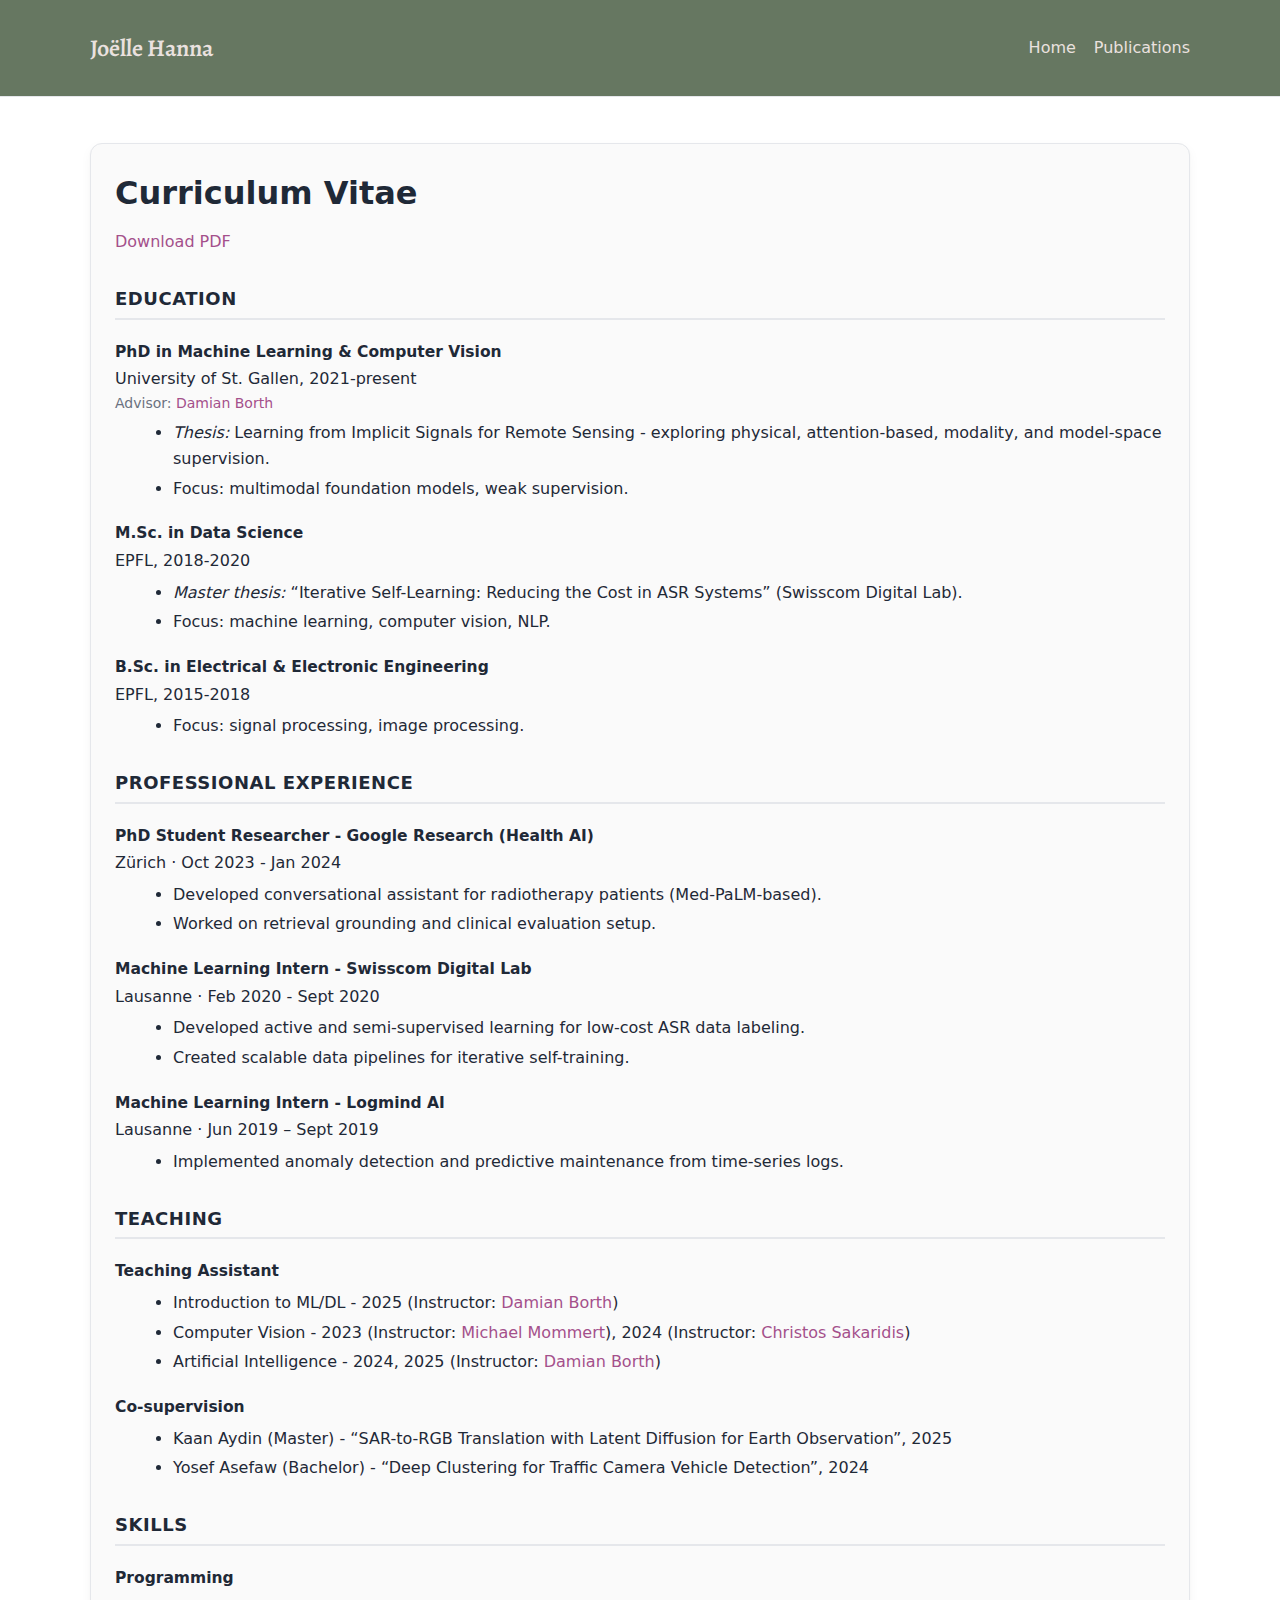
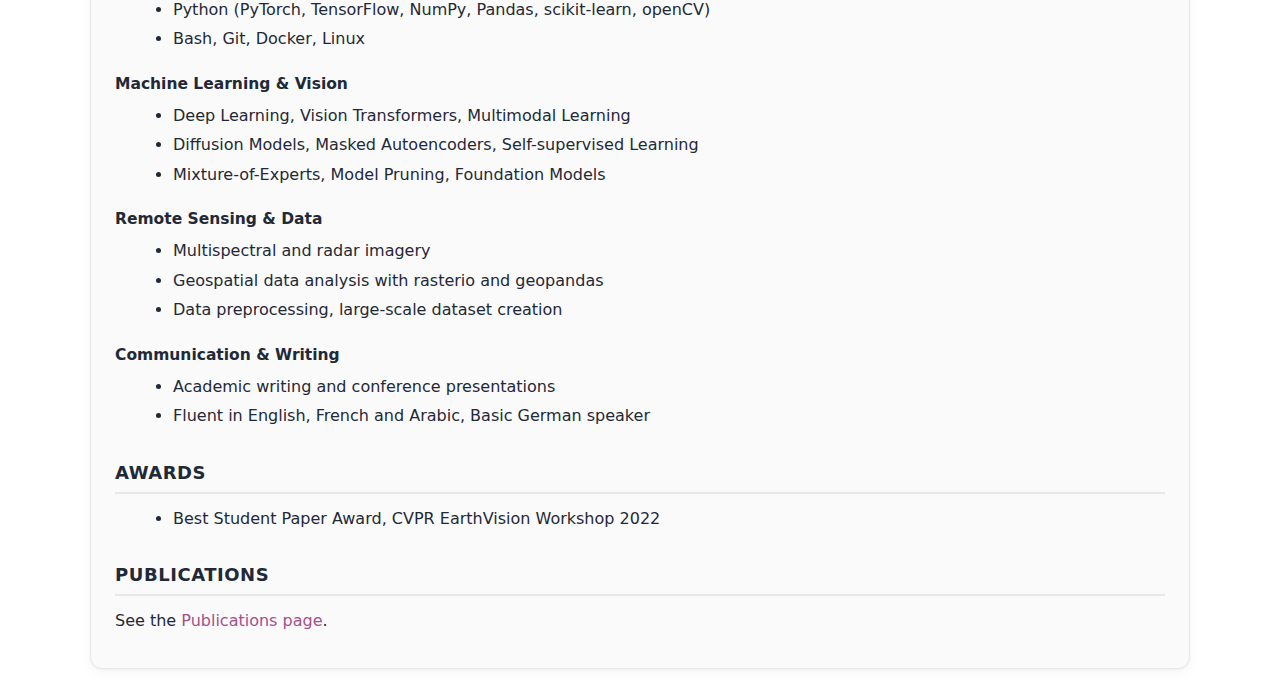
<file: cv.html>
<!doctype html>
<html lang="en">
<head>
  <meta charset="utf-8" />
  <meta name="viewport" content="width=device-width, initial-scale=1" />
  <title>Joëlle Hanna – Curriculum Vitae</title>
  <meta name="description" content="Curriculum Vitae" />
  <link rel="canonical" href="/cv.html" />
  <link href="style.css" rel="stylesheet" />
  <style>
    .card{background:var(--card);border:1px solid var(--border);border-radius:12px;box-shadow:var(--shadow)}
    main{margin-top:26px}
    .content{padding:24px}
    .content h1{margin:0 0 4px}
    .muted{color:var(--muted)}
    .two-col{display:grid;grid-template-columns:1fr 1fr;gap:16px}
    ul.compact{margin:6px 0 0 18px}
    ul.compact li{margin:4px 0}
    @media (max-width:760px){.two-col{grid-template-columns:1fr}}

    /* Section styling */
    .section{margin-top:30px}
    .section h2{
      font-size:18px;
      font-weight:700;
      border-bottom:2px solid var(--border);
      padding-bottom:4px;
      margin-bottom:12px;
      text-transform:uppercase;
      letter-spacing:0.03em;
    }

    /* Entries inside sections */
    .item{
      margin:14px 0;
      padding:6px 0 0;
    }
    .item strong{
      display:block;
      font-weight:600;
      font-size:15.5px;
      margin-bottom:2px;
      color:var(--text);
    }
    .subtle{color:var(--muted); font-size:14px}
  </style>
</head>
<body>


  <header>
    <div class="wrap topbar" style="display: flex; color: var(--accent-fg);">
      <div class="brand alegreya-1orb4"><a href="index.html" aria-label="Home">Joëlle Hanna</a></div>
      <nav class="navbar" aria-label="Primary">
        <ul>
          <li><a style="color: var(--accent-fg);" href="index.html">Home</a></li>
          <li><a style="color: var(--accent-fg);" href="publications.html">Publications</a></li>
        </ul>
      </nav>
    </div>
  </header>

<div class="wrap">
  <main class="card content">
    <h1>Curriculum Vitae</h1>
    <p class="muted">
      <!-- Last updated <span id="updated"></span> · -->
      <a target="_blank" href="files/Hanna_Resume.pdf" download>Download PDF</a>
    </p>

    <div class="section">
      <h2>Education</h2>

      <div class="item">
        <strong>PhD in Machine Learning & Computer Vision</strong> University of St. Gallen, 2021-present
        <div class="subtle">Advisor: <a href="https://www.unisg.ch/de/universitaet/ueber-uns/organisation/detail/person-id/f72a2a1d-94ae-4b74-ae82-cc898ae53284/" target="_blank" rel="noopener">Damian Borth</a></div>
        <ul class="compact">
          <li><em>Thesis:</em> Learning from Implicit Signals for Remote Sensing - exploring physical, attention-based, modality, and model-space supervision.</li>
          <li>Focus: multimodal foundation models, weak supervision.</li>
        </ul>
      </div>

      <div class="item">
        <strong>M.Sc. in Data Science</strong>  EPFL, 2018-2020
        <ul class="compact">
          <li><em>Master thesis:</em> “Iterative Self-Learning: Reducing the Cost in ASR Systems” (Swisscom Digital Lab).</li>
          <li>Focus: machine learning, computer vision, NLP.</li>
        </ul>
      </div>

      <div class="item">
        <strong>B.Sc. in Electrical & Electronic Engineering</strong> EPFL, 2015-2018
        <ul class="compact">
          <li>Focus: signal processing, image processing.</li>
        </ul>
      </div>
    </div>

    <div class="section">
      <h2>Professional Experience</h2>

      <div class="item">
        <strong>PhD Student Researcher - Google Research (Health AI)</strong> Zürich · Oct 2023 - Jan 2024
        <ul class="compact">
          <li>Developed conversational assistant for radiotherapy patients (Med-PaLM-based).</li>
          <li>Worked on retrieval grounding and clinical evaluation setup.</li>
        </ul>
      </div>

      <div class="item">
        <strong>Machine Learning Intern - Swisscom Digital Lab</strong> Lausanne · Feb 2020 - Sept 2020
        <ul class="compact">
          <li>Developed active and semi-supervised learning for low-cost ASR data labeling.</li>
          <li>Created scalable data pipelines for iterative self-training.</li>
        </ul>
      </div>

      <div class="item">
        <strong>Machine Learning Intern - Logmind AI</strong> Lausanne · Jun 2019 – Sept 2019
        <ul class="compact">
          <li>Implemented anomaly detection and predictive maintenance from time-series logs.</li>
        </ul>
      </div>
    </div>

    <div class="section">
      <h2>Teaching</h2>

      <div class="item">
        <strong>Teaching Assistant</strong>
        <ul class="compact">
          <li>Introduction to ML/DL - 2025 (Instructor: <a href="https://www.unisg.ch/de/universitaet/ueber-uns/organisation/detail/person-id/f72a2a1d-94ae-4b74-ae82-cc898ae53284/" target="_blank">Damian Borth</a>)</li>
          <li>Computer Vision - 2023 (Instructor: <a href="https://www.hft-stuttgart.com/p/michael-mommert" target="_blank" rel="noopener">Michael Mommert</a>), 2024 (Instructor: <a href="https://people.ee.ethz.ch/~csakarid/" target="_blank">Christos Sakaridis</a>)</li>
          <li>Artificial Intelligence - 2024, 2025 (Instructor: <a href="https://www.unisg.ch/de/universitaet/ueber-uns/organisation/detail/person-id/f72a2a1d-94ae-4b74-ae82-cc898ae53284/" target="_blank">Damian Borth</a>)</li>
        </ul>
      </div>

      <div class="item">
        <strong>Co-supervision</strong>
        <ul class="compact">
          <li>Kaan Aydin (Master) - “SAR-to-RGB Translation with Latent Diffusion for Earth Observation”, 2025</li>
          <li>Yosef Asefaw (Bachelor) - “Deep Clustering for Traffic Camera Vehicle Detection”, 2024</li>
        </ul>
      </div>
    </div>

    <div class="section">
  <h2>Skills</h2>

  <div class="item">
    <strong>Programming</strong>
    <ul class="compact">
      <li>Python (PyTorch, TensorFlow, NumPy, Pandas, scikit-learn, openCV)</li>
      <li>Bash, Git, Docker, Linux</li>
    </ul>
  </div>

  <div class="item">
    <strong>Machine Learning & Vision</strong>
    <ul class="compact">
      <li>Deep Learning, Vision Transformers, Multimodal Learning</li>
      <li>Diffusion Models, Masked Autoencoders, Self-supervised Learning</li>
      <li>Mixture-of-Experts, Model Pruning, Foundation Models</li>
    </ul>
  </div>

  <div class="item">
    <strong>Remote Sensing & Data</strong>
    <ul class="compact">
      <li>Multispectral and radar imagery</li>
      <li>Geospatial data analysis with rasterio and geopandas</li>
      <li>Data preprocessing, large-scale dataset creation</li>
    </ul>
  </div>

  <div class="item">
    <strong>Communication & Writing</strong>
    <ul class="compact">
      <li>Academic writing and conference presentations</li>
      <li>Fluent in English, French and Arabic, Basic German speaker</li>
    </ul>
  </div>
</div>

    <div class="section">
      <h2>Awards</h2>
      <ul class="compact">
        <li>Best Student Paper Award, CVPR EarthVision Workshop 2022</li>
      </ul>
    </div>

    <div class="section">
      <h2>Publications</h2>
      <p>See the <a href="publications.html">Publications page</a>.</p>
    </div>
  </main>
</div>

<script>
  const d=new Date();
  document.getElementById('updated').textContent=d.getFullYear()+"-"+String(d.getMonth()+1).padStart(2,'0')+"-"+String(d.getDate()).padStart(2,'0');
</script>
</body>
</html>
</file>
<file: style.css>
@import url('https://fonts.googleapis.com/css2?family=Alegreya:ital,wght@0,400..900;1,400..900&display=swap');
.alegreya-1orb4 {
  font-family: "Alegreya", serif;
  font-optical-sizing: auto;
  font-weight: 400;
  font-style: normal;
}
:root{--bg:#ffffff; --text:#1f2937; --accent: #667761; --accent-fg: #EAE1DF; --accent2: #A4508B; --muted:#6b7280; --border:#e5e7eb; --link:#2563eb; --link-hover:#1d4ed8; --card:#fafafa; --shadow:0 1px 2px rgba(0,0,0,.04),0 4px 12px rgba(0,0,0,.04); --maxw:1100px; --sidebar:260px}
html,body{height:100%}
body{margin:0;background:var(--bg);color:var(--text);font:16px/1.6 system-ui,-apple-system,Segoe UI,Roboto,Ubuntu,Cantarell,Noto Sans,sans-serif}
a{color:var(--accent2);text-decoration:none} a:hover{text-decoration:underline;color:var(--accent2)}
.wrap{max-width:var(--maxw);margin:0 auto;padding:20px 60px}
header{position:sticky;top:0;background:var(--accent);border-bottom:1px solid var(--border);z-index:10}
.topbar{display:flex;align-items:center;justify-content:space-between;gap:16px;height:56px}
.topbar .navbar a:hover { color: var(--accent-fg) !important; }
.brand{font-weight:600; font-size:24px; color: var(--accent-fg) !important;}
.brand:hover {color: var(--accent-fg) !important;  transform: scale(1.04);}
.brand a{font-weight:600; font-size:24px; color: var(--accent-fg) !important;}
.brand a:hover {color: var(--accent-fg) !important; text-decoration: none !important;}
nav ul{display:flex;gap:18px;list-style:none;margin:0;padding:0}
/* nav a{color:var(--text)} nav a:hover{color:var(--link)} */
.card{background:var(--card);border:1px solid var(--border);border-radius:12px;box-shadow:var(--shadow)}
.sidebar{position:sticky;top:84px;height:fit-content}
.profile{padding:22px;text-align:center}
.avatar{width:150px;height:150px;border-radius:999px;background:#d1d5db;margin:0 auto 12px;display:grid;place-items:center;font-size:40px;color:#6b7280;border:1px solid var(--border)}
.name{font-weight:700;margin:6px 0 2px; font-size: 18px;}
.bio{color:var(--muted);font-size:13px;margin:0 0 10px}
.affil{font-size:13px;color:var(--text);margin:2px 0}
.links{border-top:1px solid var(--border);padding:14px 18px}
.links ul{list-style:none;margin:0;padding:0}
.links li{display:flex;align-items:center;gap:8px;padding:6px 0}
.links i{width:16px;height:16px;stroke-width:1.8;color:var(--muted)}
.link li a {color: var(--text) !important;}
.sidebar .links a:hover { color: var(--text) !important; }
.links a:hover {color: var(--text)}
.dot{display:none}
.content{padding:22px}
.content h1{font-size:32px;margin:0 0 8px}
.content h2{font-size:26px;margin:22px 0 8px}
.content p{margin:10px 0}
.note{font-size:16px;color:var(--muted)}
.list-tight{margin:6px 0 0 18px} .list-tight li{margin:4px 0}
footer{border-top:1px solid var(--border);margin-top:40px;padding-top:18px;color:var(--muted);font-size:13px}
.news > li.highlight {
  position: relative;
}
.news > li.highlight > span {
  position: absolute;
  top: 2px;
  transform: translate(-100%, 0%);
  left: -28px;
  height: 20px;
  width: 20px;
  color: var(--accent);
}
.news > li.highlight > span > svg {
  height: 20px;
  width: 20px;
}
.news > li.highlight.paper > span {
  color: var(--accent);
}
.news > li.highlight.milestone > span {
  color: #FCBF49;
}
.news > li.highlight.milestone > span > svg {
  fill: currentColor;
}
.year {
  font-size: 18px;
  font-weight: 600;
  color: var(--accent);
}
.navbar li a:hover {
  color: var(--text) !important;
  filter: brightness(110%);
}
</file>
